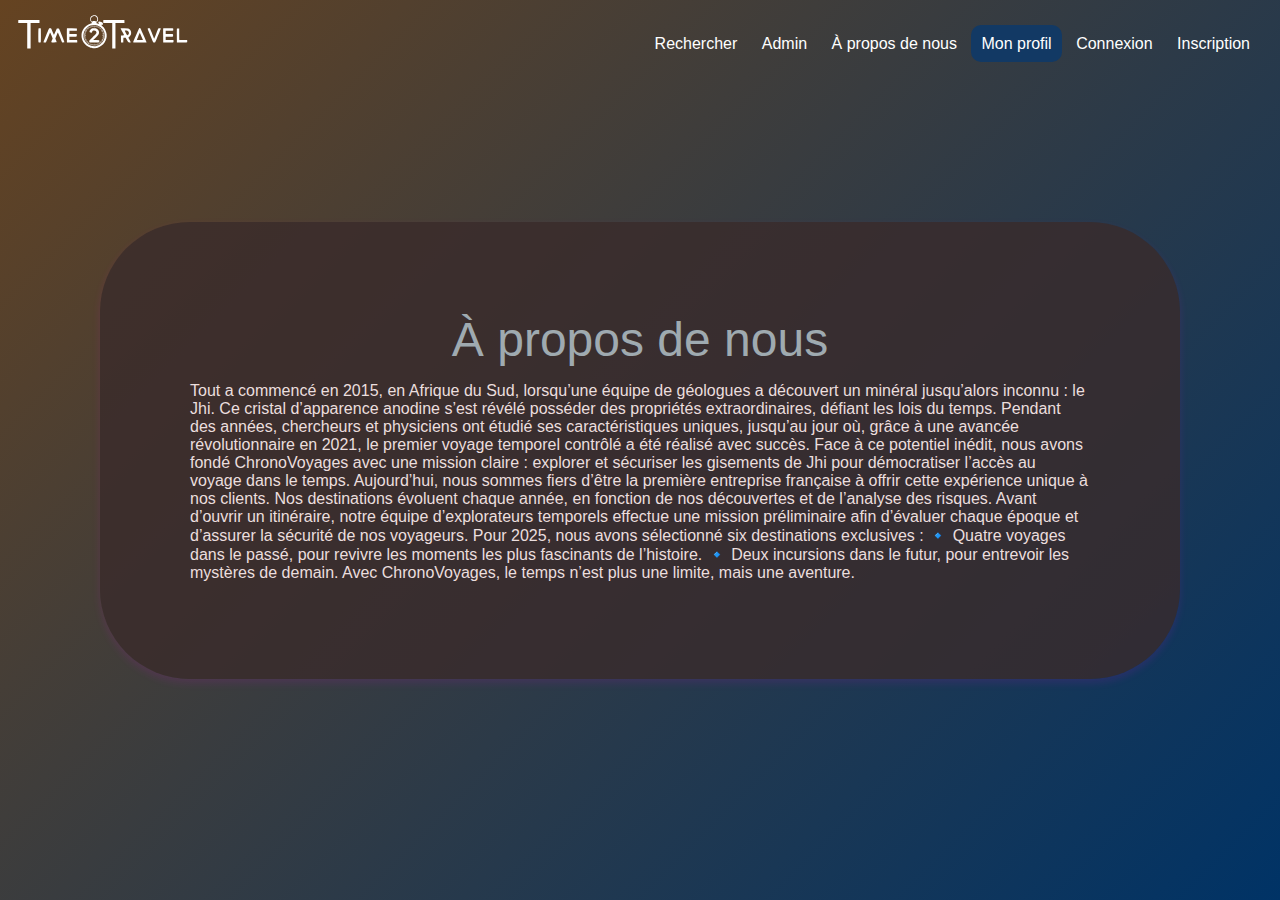
<file: html/page_a_propos.html>
<!doctype html>
<html lang="en">
  <head>
    <meta charset="UTF-8" />
    <meta name="viewport" content="width=device-width, initial-scale=1.0" />
    <link rel="stylesheet" type="text/css" href="../css/page_a_propos.css" />
    <title>À propos de nous</title>
  </head>
  <body>
    <header>
      <nav>
        <!-- <h1>Time to Travel</h1> -->
        <a href="./page_accueil.html">
          <img src="../img/accueil_logo.svg" alt="Time to Travel" />
        </a>

        <div>
          <a href="./page_de_recherche.html">Rechercher </a>
          <a href="./page_admin/index.html">Admin</a>
          <a href="./page_a_propos.html">À propos de nous</a>
          <a href="./page_profil.html">Mon profil</a>
          <a href="./page_connexion.html">Connexion</a>
          <a href="./page_inscription.html">Inscription</a>
        </div>
      </nav>
    </header>
    <form>
      <fieldset>
        <legend>À propos de nous</legend>

        <label for="apn">
          Tout a commencé en 2015, en Afrique du Sud, lorsqu’une équipe de
          géologues a découvert un minéral jusqu’alors inconnu : le Jhi. Ce
          cristal d’apparence anodine s’est révélé posséder des propriétés
          extraordinaires, défiant les lois du temps. Pendant des années,
          chercheurs et physiciens ont étudié ses caractéristiques uniques,
          jusqu’au jour où, grâce à une avancée révolutionnaire en 2021, le
          premier voyage temporel contrôlé a été réalisé avec succès. Face à ce
          potentiel inédit, nous avons fondé ChronoVoyages avec une mission
          claire : explorer et sécuriser les gisements de Jhi pour démocratiser
          l’accès au voyage dans le temps. Aujourd’hui, nous sommes fiers d’être
          la première entreprise française à offrir cette expérience unique à
          nos clients. Nos destinations évoluent chaque année, en fonction de
          nos découvertes et de l’analyse des risques. Avant d’ouvrir un
          itinéraire, notre équipe d’explorateurs temporels effectue une mission
          préliminaire afin d’évaluer chaque époque et d’assurer la sécurité de
          nos voyageurs. Pour 2025, nous avons sélectionné six destinations
          exclusives : 🔹 Quatre voyages dans le passé, pour revivre les moments
          les plus fascinants de l’histoire. 🔹 Deux incursions dans le futur,
          pour entrevoir les mystères de demain. Avec ChronoVoyages, le temps
          n’est plus une limite, mais une aventure.
        </label>
      </fieldset>
    </form>
  </body>
</html>
</file>
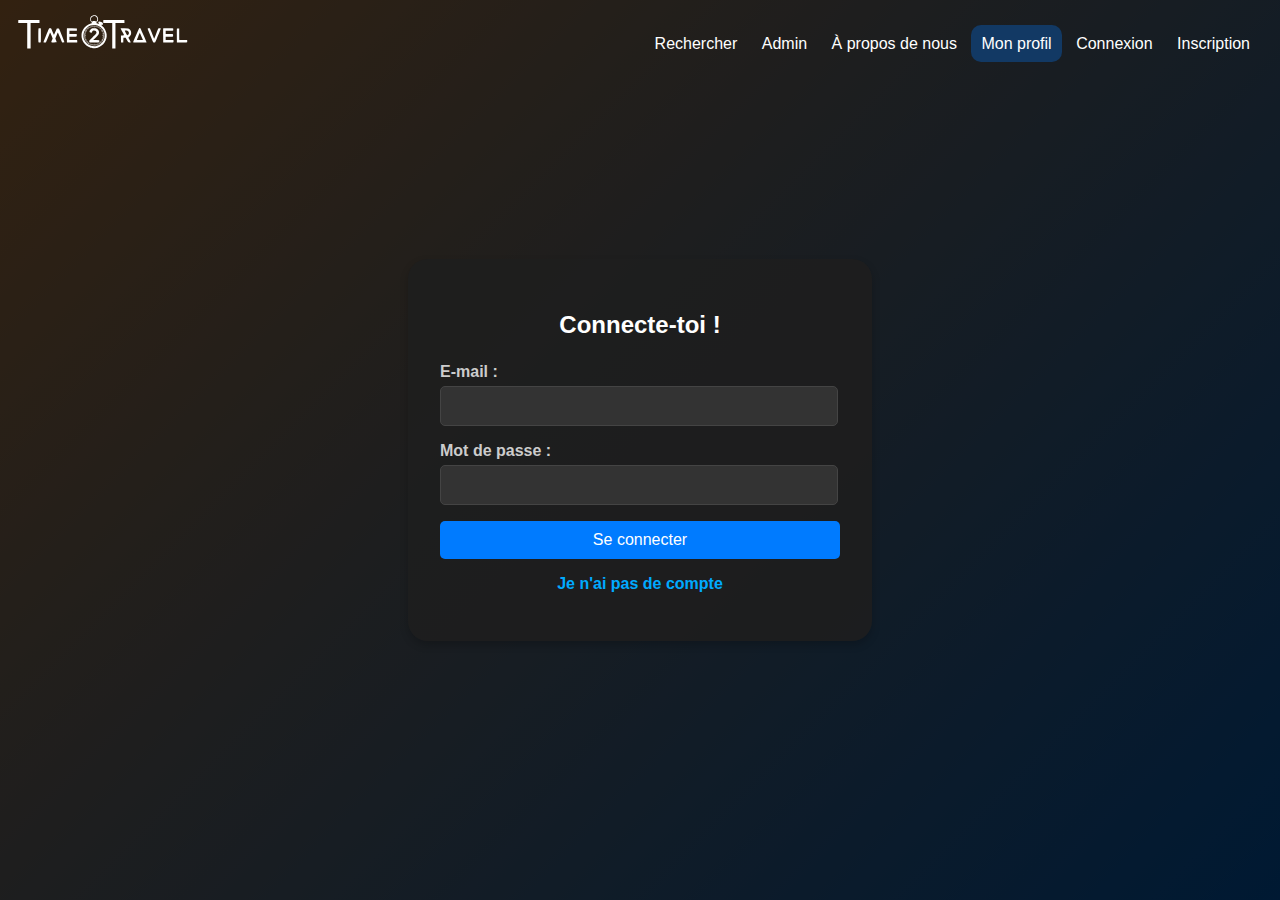
<file: html/page_connexion.html>
<!doctype html>
<html lang="fr">
  <head>
    <meta charset="UTF-8" />
    <meta name="viewport" content="width=device-width, initial-scale=1.0" />
    <title>Connexion</title>
    <link rel="stylesheet" href="../css/page_connexion.css" />
  </head>
  <body>
    <header>
      <nav>
        <!-- <h1>Time to Travel</h1> -->
        <a href="./page_accueil.html">
          <img src="../img/accueil_logo.svg" alt="Time to Travel" />
        </a>

        <div>
          <a href="./page_de_recherche.html">Rechercher </a>
          <a href="./page_admin/index.html">Admin</a>
          <a href="./page_a_propos.html">À propos de nous</a>
          <a href="./page_profil.html">Mon profil</a>
          <a href="./page_connexion.html">Connexion</a>
          <a href="./page_inscription.html">Inscription</a>
        </div>
      </nav>
    </header>

    <div class="login-container">
      <h2>Connecte-toi !</h2>

      <form action="traitement_connexion.php" method="POST">
        <div class="input-group">
          <label for="email">E-mail :</label>
          <input type="email" id="email" name="email" required />
        </div>

        <div class="input-group">
          <label for="mdp">Mot de passe :</label>
          <input type="password" id="mdp" name="mdp" required />
        </div>

        <button type="submit" class="btn-primary">Se connecter</button>
      </form>

      <p class="register-link">
        <a href="page_inscription.html">Je n'ai pas de compte</a>
      </p>
    </div>
  </body>
</html>
</file>
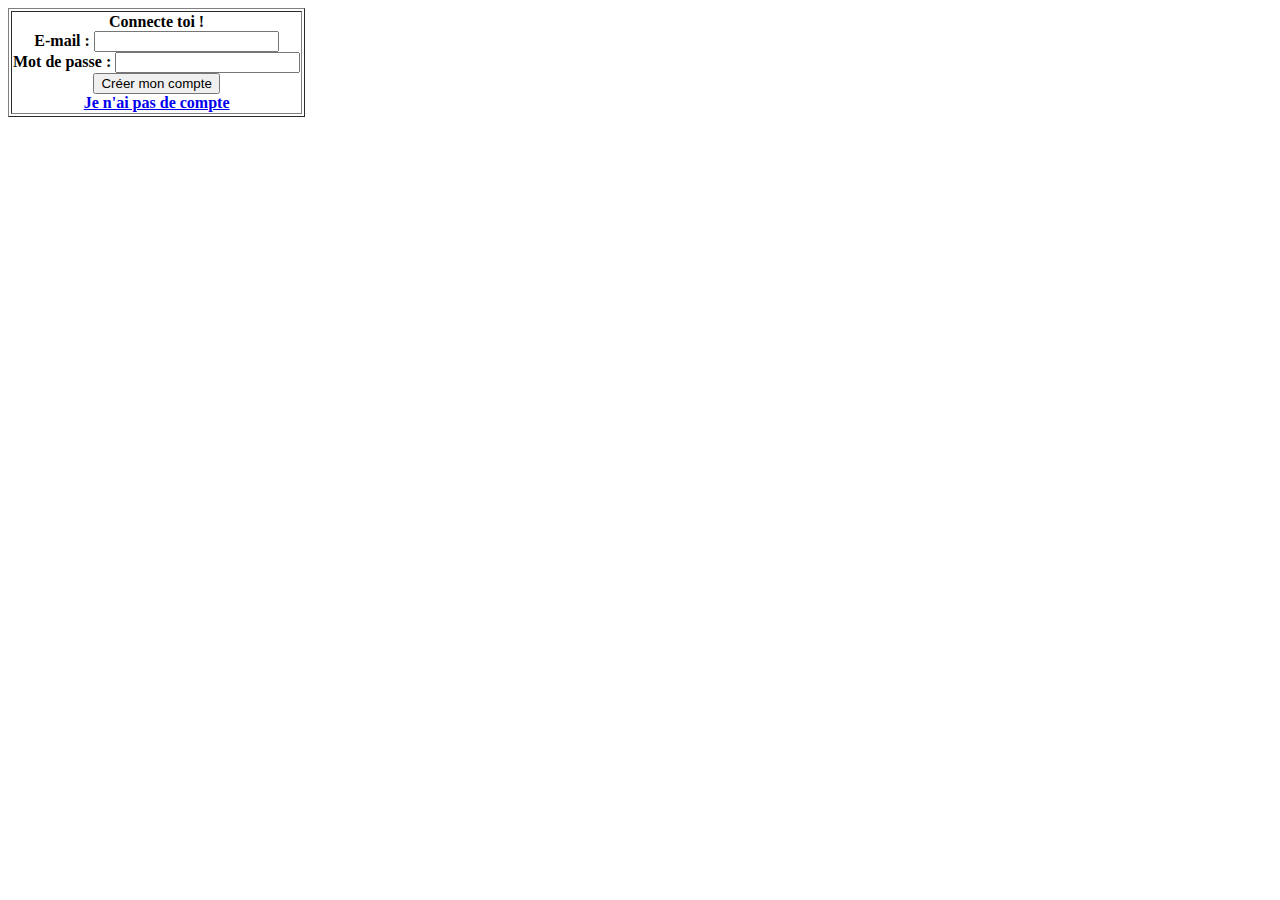
<file: html/page_connexion2.html>
<!doctype html>
<html lang="en">
  <head>
    <meta charset="UTF-8" />
    <meta name="viewport" content="width=device-width, initial-scale=1.0" />
    <title>Connexion</title>
  </head>
  <body>
    <table border="1" , cellpading="1">
      <tr>
        <th colspan="2">
          Connecte toi !
          <br />
          <label for="email">E-mail : </label>
          <input type="text" id="email" name="email" />
          <br />
          <label for="mdp">Mot de passe : </label>
          <input type="text" id="email" name="email" />

          <br />

          <input type="submit" value="Créer mon compte" class="btn-primary" />
          <br />
          <a href="page_inscription.html" class="btn-secondary"
            >Je n'ai pas de compte
          </a>
        </th>
      </tr>
    </table>
  </body>
</html>
</file>
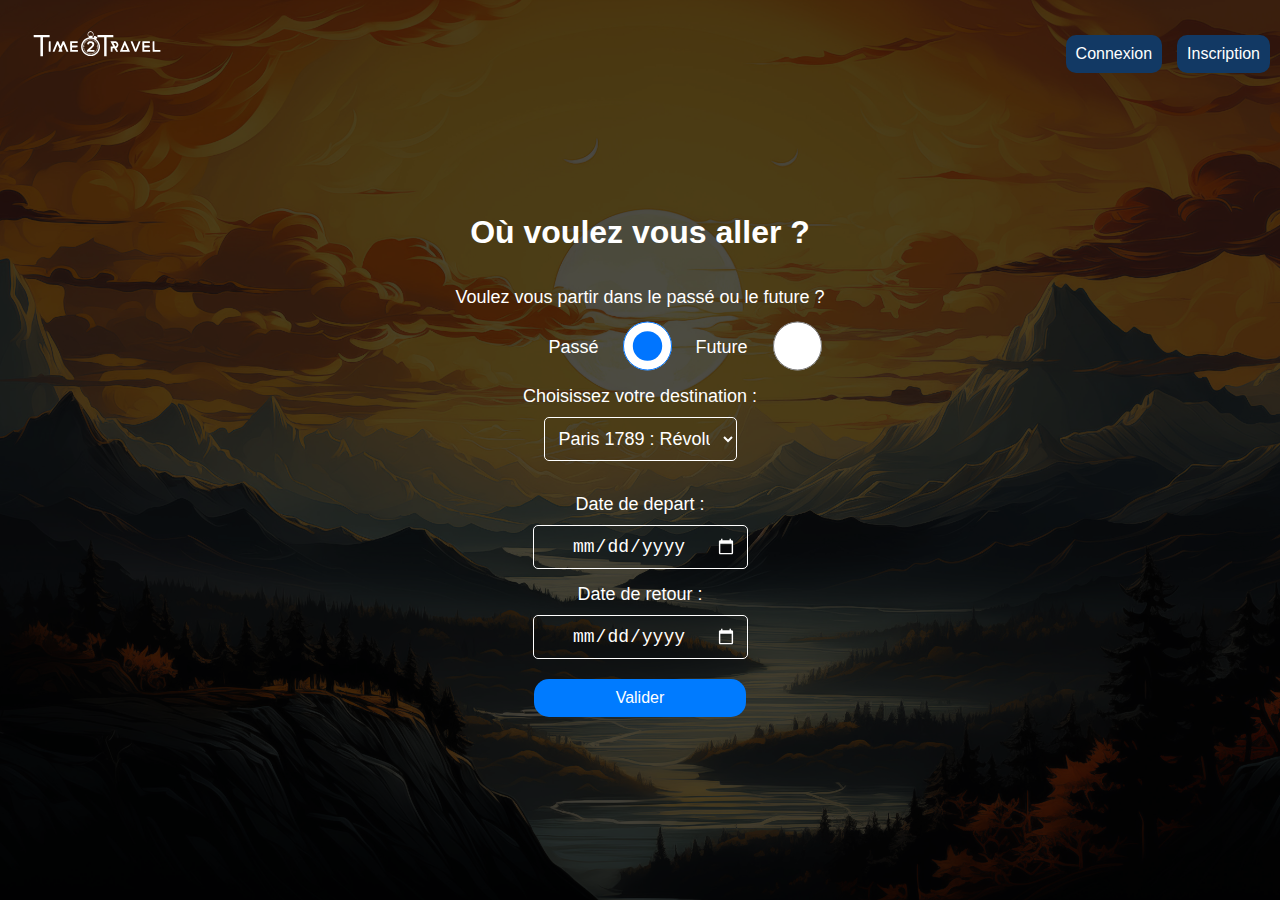
<file: html/page_de_recherche.html>
<!doctype html>
<html lang="fr">
  <head>
    <meta charset="UTF-8" />
    <meta name="viewport" content="width=device-width, initial-scale=1.0" />
    <link rel="stylesheet" href="../css/page_recherche.css" />
    <title>Recherche</title>
  </head>
  <body>
    <header>
      <nav>
        <!-- <h1>Time to Travel</h1> -->
        <a href="./page_accueil.html">
          <img src="../img/accueil_logo.svg" alt="Time to Travel" />
        </a>
        <div>
          <a href="./page_connexion.html">Connexion</a>
          <a href="./page_inscription.html">Inscription</a>
        </div>
      </nav>
      <h1>Où voulez vous aller ?</h1>
      <div class="input-group">
        <label>Voulez vous partir dans le passé ou le future ?</label>
        <div class="radio-group">
          <label for="temp">Passé</label>
          <input type="radio" id="temp" name="temp" value="passé" checked />

          <label for="temp">Future</label>
          <input type="radio" id="temp" name="temp" value="future" />
        </div>
      </div>
      <label>Choisissez votre destination : </label>
      <select name="destination">
        <option value="paris 1789">Paris 1789 : Révolution Française</option>
        <option value="amerique 1492">
          Amerique 1492 : Découverte de l'Amérique
        </option>
        <option value="rome 476">Rome 476 : La chute de l'Empire Romain</option>
      </select>
      <br />
      <label for="date_aller">Date de depart : </label>
      <input type="date" id="date_aller" name="date_aller" />
      <label for="date_retour">Date de retour : </label>
      <input type="date" id="date_retour" name="date_retour" />

      <button type="submit" class="btn-primary">Valider</button>
    </header>
  </body>
</html>
</file>
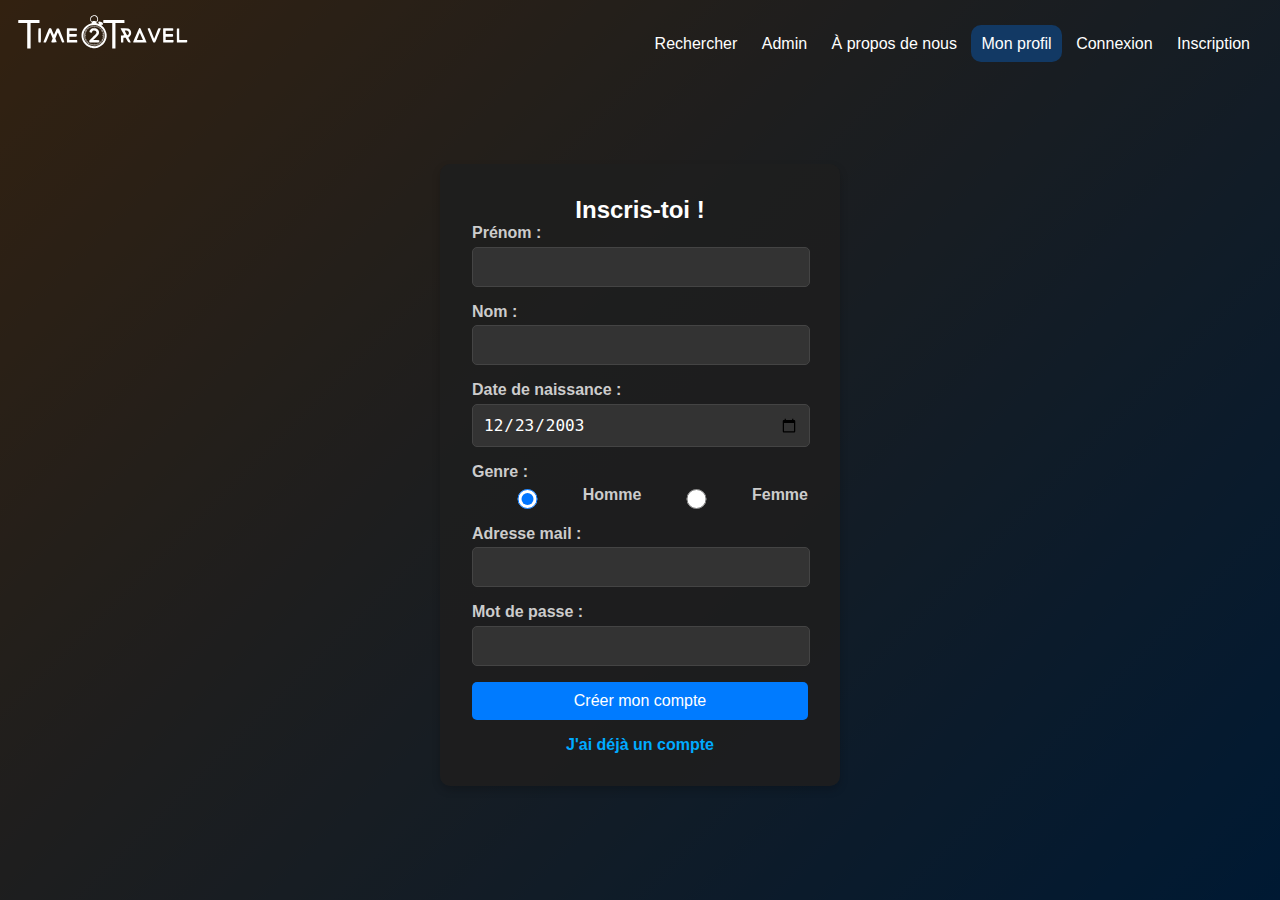
<file: html/page_inscription.html>
<!doctype html>
<html lang="fr">
  <head>
    <meta charset="UTF-8" />
    <meta name="viewport" content="width=device-width, initial-scale=1.0" />
    <title>Formulaire d'inscription</title>
    <link rel="stylesheet" href="../css/page_inscription.css" />
  </head>

  <body>
    <header>
      <nav>
        <!-- <h1>Time to Travel</h1> -->
        <a href="./page_accueil.html">
          <img src="../img/accueil_logo.svg" alt="Time to Travel" />
        </a>

        <div>
          <a href="./page_de_recherche.html">Rechercher </a>
          <a href="./page_admin/index.html">Admin</a>
          <a href="./page_a_propos.html">À propos de nous</a>
          <a href="./page_profil.html">Mon profil</a>
          <a href="./page_connexion.html">Connexion</a>
          <a href="./page_inscription.html">Inscription</a>
        </div>
      </nav>
    </header>

    <form action="" method="post">
      <legend>Inscris-toi !</legend>

      <div class="input-group">
        <label for="fp">Prénom :</label>
        <input type="text" id="fp" name="fp" required />
      </div>

      <div class="input-group">
        <label for="fm">Nom :</label>
        <input type="text" id="fm" name="fm" required />
      </div>

      <div class="input-group">
        <label for="date">Date de naissance :</label>
        <input
          type="date"
          id="date"
          name="date"
          value="2003-12-23"
          max="2007-01-01"
          required
        />
      </div>

      <div class="input-group">
        <label>Genre :</label>
        <div class="radio-group">
          <input type="radio" id="homme" name="g" value="Homme" checked />
          <label for="homme">Homme</label>
          <input type="radio" id="femme" name="g" value="Femme" />
          <label for="femme">Femme</label>
        </div>
      </div>

      <div class="input-group">
        <label for="em">Adresse mail :</label>
        <input type="email" id="em" name="em" required />
      </div>

      <div class="input-group">
        <label for="mdp">Mot de passe :</label>
        <input type="password" id="mdp" name="mdp" required />
      </div>

      <button type="submit" class="btn-primary">Créer mon compte</button>
      <a href="page_connexion.html" class="btn-secondary">
        J'ai déjà un compte
      </a>
    </form>
  </body>
</html>
</file>
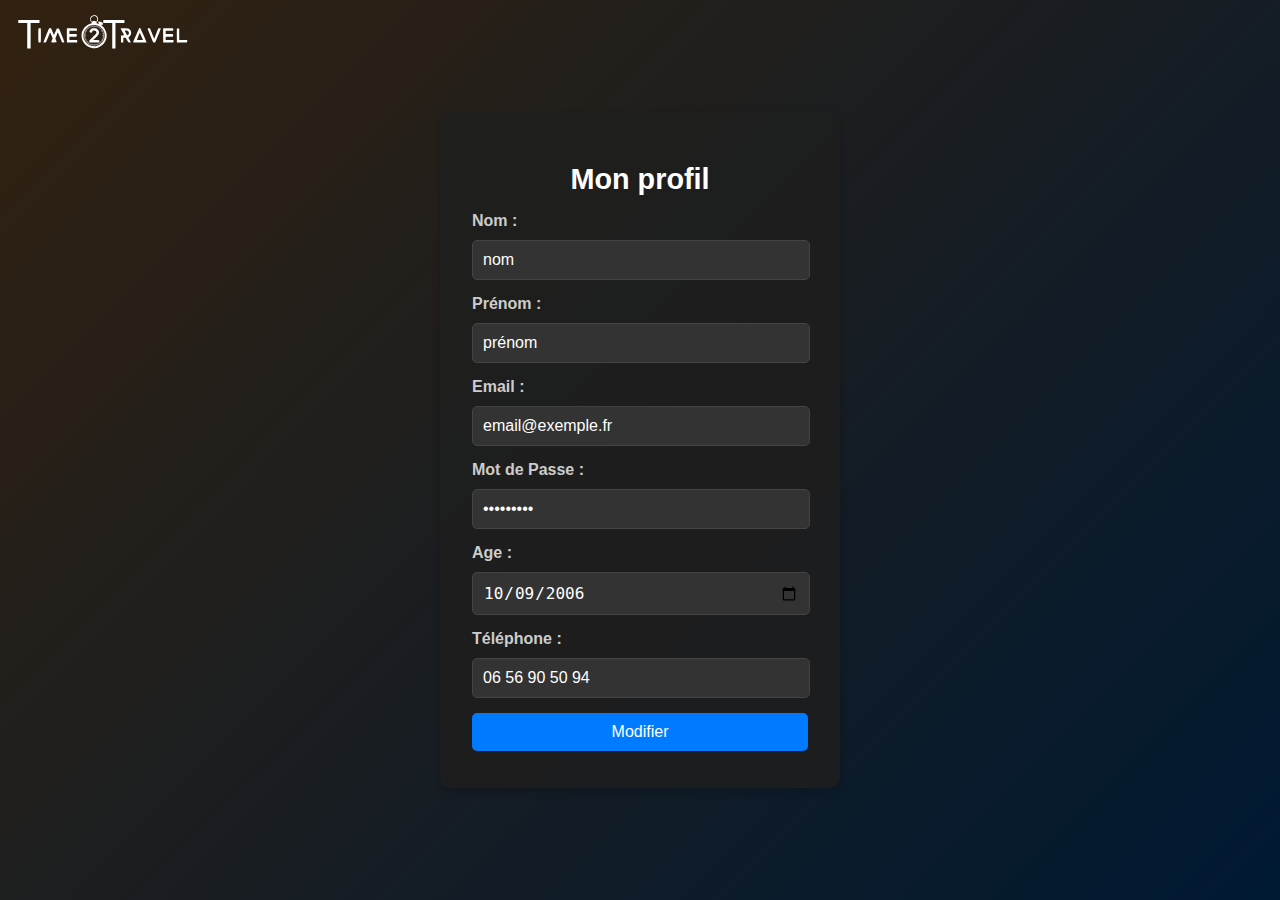
<file: html/page_profil.html>
<!doctype html>
<html lang="en">
  <head>
    <meta charset="UTF-8" />
    <meta name="viewport" content="width=device-width, initial-scale=1.0" />
    <link rel="stylesheet" href="../css/page_profil.css" />
    <title>Mon profil</title>
  </head>
  <body>
    <header>
      <nav>
        <!-- <h1>Time to Travel</h1> -->
        <a href="./page_accueil.html">
          <img src="../img/accueil_logo.svg" alt="Time to Travel" />
        </a>

        <div></div>
      </nav>
    </header>
    <div class="profil-container">
      <h1>Mon profil</h1>

      <form id="profil">
        <label for="nom">Nom : </label>
        <input type="text" id="nom" name="nom" value="nom" />

        <label for="prenom">Prénom : </label>
        <input type="text" id="prenom" name="prenom" value="prénom" />

        <label for="email">Email : </label>
        <input type="email" id="email" name="email" value="email@exemple.fr" />

        <label for="mdp">Mot de Passe : </label>
        <input type="password" id="mdp" name="mdp" value="blablabla" />

        <label for="age">Age : </label>
        <input type="date" id="age" name="age" value="2006-10-09" />

        <label for="tel">Téléphone : </label>
        <input type="tel" id="tel" name="tel" value="06 56 90 50 94" />

        <!-- <button type="submit" class="btn-primary">Enregistrer</button>
        <button type="reset" class="btn-secondary">Annuler</button> -->
      </form>
    </div>

    <script src="../js/profil.js"></script>
  </body>
</html>
</file>
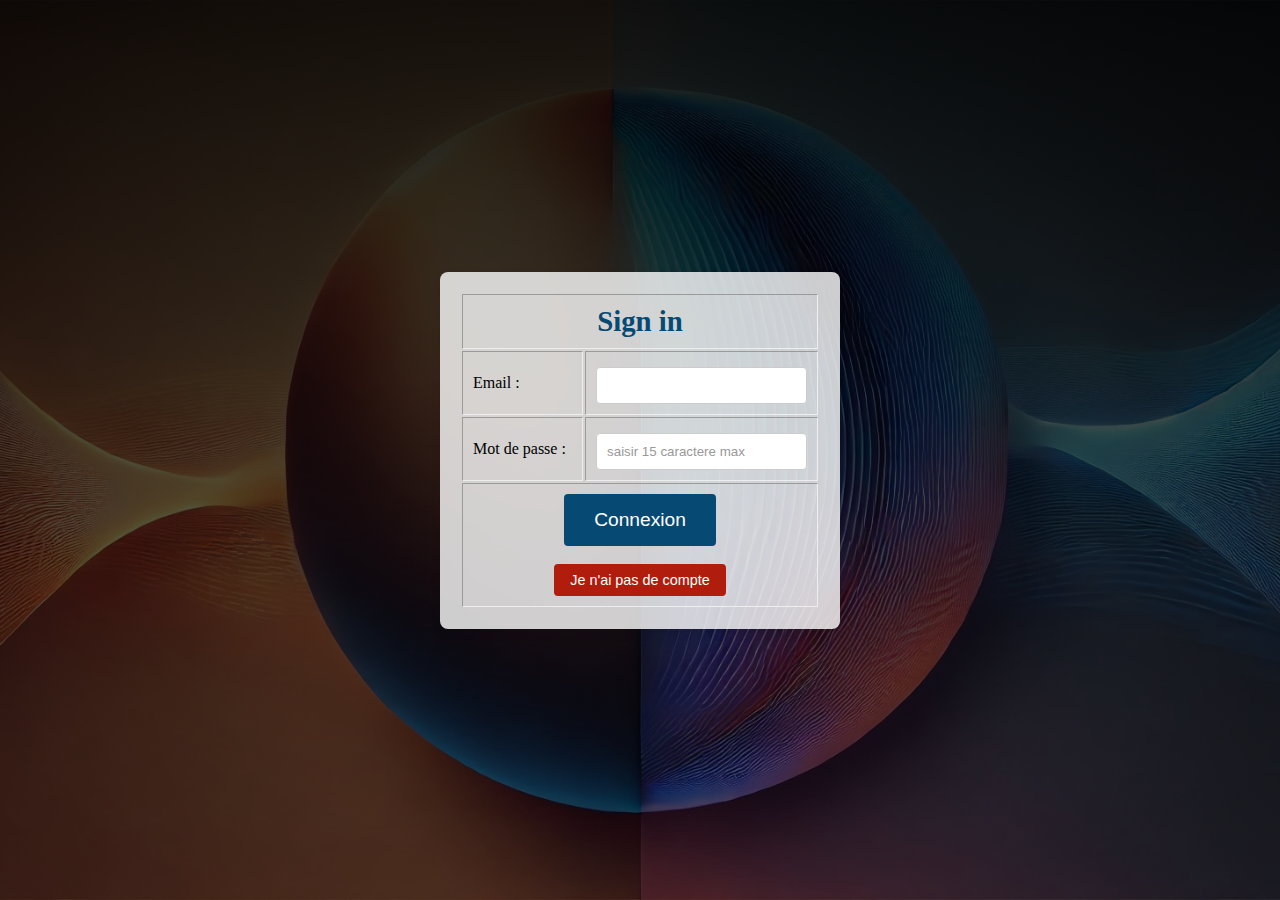
<file: page_connexion/page_connexion.html>
<!DOCTYPE html>
<html lang"=fr">
    <head>
        <meta charset="UTF-8">
        <meta name="viewport" content="width=device-witdh, initial-scal=1,0">
        <link rel = "stylesheet" type = "text/css" href = "page_connexion.css">
        <title>Connexion</title>
    </head>
    <body>
        <table border = "5", cellpading="5">
            <tr><th colspan="2">
                Sign in
            </th></tr>
            <tr><td>
                Email : <label for = "email">
                </label>
            </td><td>
                <input type="text" id="email" name="email"/>
            </td>
            </tr>
            
            <tr><td>
                Mot de passe : <label for = "mdp">
                </label>
            </td><td>
            <input type="password" id="mdp" name="password" size ="20" maxlength="15" placeholder="saisir 15 caractere max"/><br/>
            </td>
            </tr>
    
            <td colspan="2" style="text-align:center;">
                <input type="submit" value="Connexion" class="btn-primary">
                <br></br>
                <button type="button" class="btn-secondary">Je n'ai pas de compte</button>
            </td>
            
        </table>
    </body>
</file>
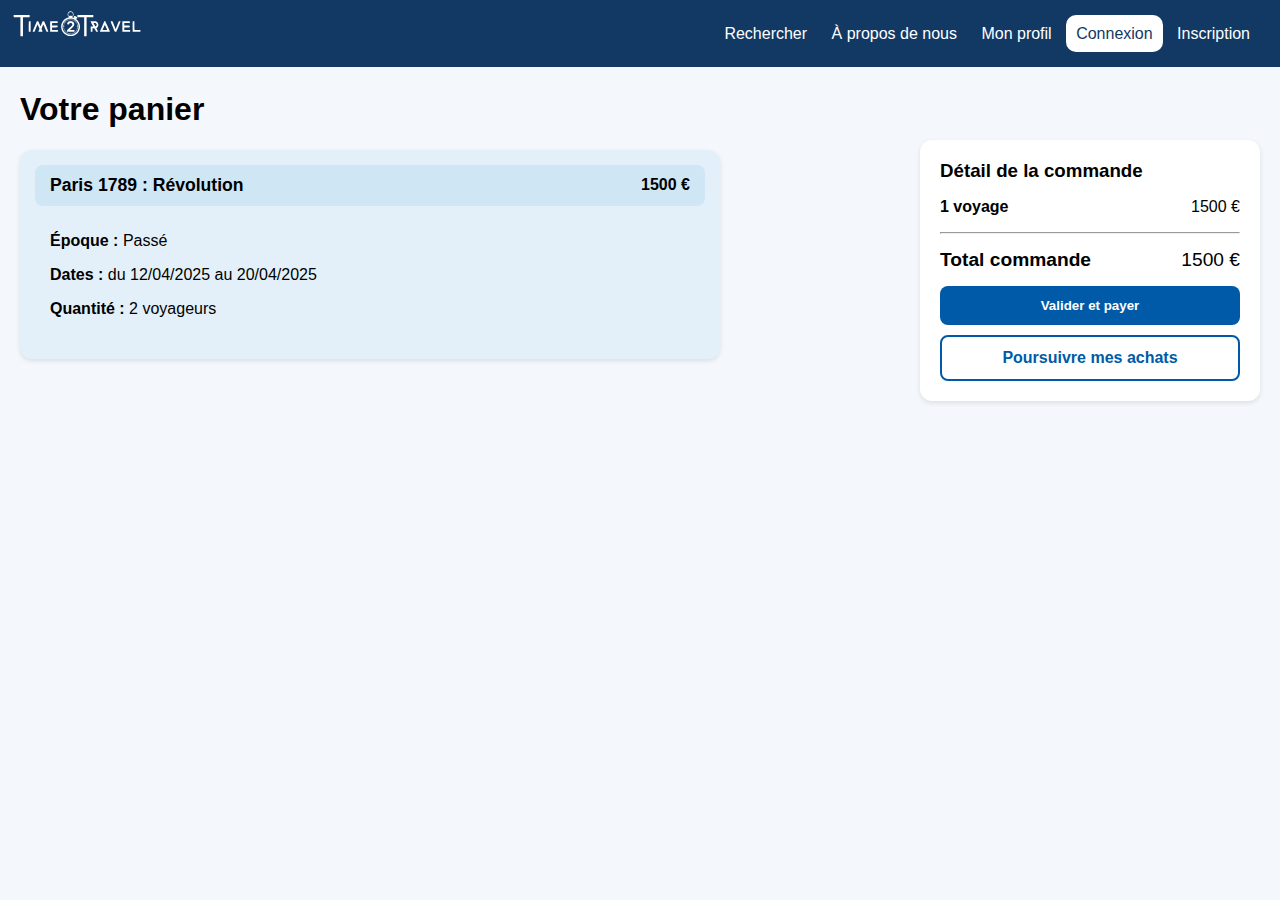
<file: php/page_panier.html>
<!DOCTYPE html>
<html lang="fr">
<head>
  <meta charset="UTF-8">
  <title>Panier - Time2Travel</title>
  <link rel="stylesheet" href="../css/page_panier.css" />
</head>
<body>

  <header>
  <nav>
    <!-- <h1>Time to Travel</h1> -->
    <a href="./page_accueil.php">
      <img src="../img/accueil_logo.svg" alt="Time to Travel" />
    </a>

    <div>
      <a href="./page_de_recherche.php">Rechercher </a>
      
      <a href="./page_a_propos.php">À propos de nous</a>
      <a href="./page_profil.php">Mon profil</a>
      <a href="./page_connexion.php">Connexion</a>
      <a href="./page_inscription.php">Inscription</a>
      
    </div>
  </nav>
  </header>

<div class="panier-container">
  <div class="container">
    <h1>Votre panier</h1>

    <div class="carte-voyage">

      <div class="entete">
        <h2>Paris 1789 : Révolution</h2>
        <span class="prix">1500 €</span>
      </div>

      <div class="details">
        <p><strong>Époque :</strong> Passé</p>
        <p><strong>Dates :</strong> du 12/04/2025 au 20/04/2025</p>
        <p><strong>Quantité :</strong> 2 voyageurs</p>
       <!-- <p class="warning">⚠ Prix valable jusqu'à 17:19</p>-->
      </div>

    </div>

    <!--<div class="actions">
      <a class="btn continuer" href="page_destination.html">← Continuer mes voyages</a>
    </div>
  -->

  </div>

  <div class="bulle-total">
    <h3>Détail de la commande</h3>
    <p><strong>1 voyage</strong> <span>1500 €</span></p>
    <hr>
    <div class="total-commande">
      <strong>Total commande</strong>
      <span class="prix-total">1500 €</span>
    </div>
    <button class="btn-payer">Valider et payer</button>
    <a class="btn-ajouter" href="./page_accueil.php">Poursuivre mes achats</a>
  </div>

</div>

</body>
</html>
</file>
<file: css/page_a_propos.css>
body {
  font-family: Optima, sans-serif;
  background-color: #f1f4f6;
  /* background-image: linear-gradient(rgba(0, 0, 0, 0.9), rgba(0, 0, 0, 0.5)), url('../img/fond.jpeg');  L'image de fond */
  background: linear-gradient(135deg, #654321, #003366);
  background-attachment: fixed; /* Fixe l’image de fond pour éviter les décalages */
  background-size: cover; /* L'image couvre toute la page */
  background-position: center; /* Centrage de l'image */
  background-repeat: no-repeat; /* Pas de répétition de l’image */

  padding: 0;
  margin: 0;
  display: flex;
  justify-content: center;
  align-items: center;
  height: 100vh;
}

/* ====== Barre et Logo ====== */
header input {
  width: 50%;
  height: 50px;
  padding-left: 25px;
  border-radius: 25px;
  font-size: 20px;
  background: transparent;
  color: white;
  border: 1px solid white;

  &::placeholder {
    color: white;
  }

  &:focus {
    outline: 2px solid white;
  }
}

header nav {
  position: absolute;
  display: flex;
  justify-content: space-between;
  align-items: center;
  padding-right: 20px;
  top: 0;
  left: 0;
  right: 0;
}

header nav a {
  text-decoration: none;
  color: white;
}

header nav div a {
  padding: 10px;
  border-radius: 10px;

  &:nth-child(4) {
    position: relative;
    background: #123964;

    &::before {
      content: "";
      position: absolute;
      inset: 0;
      background: #0002;
      opacity: 0;
      transition: opacity 0.3s;
    }

    &:hover::before {
      opacity: 1;
    }
  }
}

header img {
  width: 200px;
}

main {
  flex: 1;
  display: flex;
  flex-direction: column;
  gap: 5rem;
}

section#choice {
  height: 50vh;
  display: grid;
  grid-template-columns: 1fr 1fr;
}

form {
  background-color: rgba(57, 43, 43, 0.8);
  padding: 90px 90px;
  border-radius: 90px;
  box-shadow: 0 4px 8px rgba(251, 11, 255, 0.1);
  max-width: 900px;
  width: 100%;
}

fieldset {
  border: none;
  padding: 0;
  margin: 0;
}

legend {
  font-size: 3em;
  font-weight: 150;
  margin-bottom: 15px;
  text-align: center;
  color: #9faab0;
}

label {
  display: block;
  margin-bottom: 7px;
  font-weight: 75;
  color: #ebdede;
}

input[type="text"],
input[type="email"],
input[type="tel"],
input[type="number"],
input[type="date"],
input[type="submit"],
input[type="password"],
input[type="radio"] {
  width: 100%;
  padding: 10px;
  margin-bottom: 15px;
  border: 1px solid #ccc;
  border-radius: 4px;
  box-sizing: border-box;
}

input[type="tel"] {
  margin-bottom: 35px; /* Ajuste la valeur si nécessaire */
}

input[type="radio"] {
  width: auto;
  display: inline-block;
  margin-right: 5px;
}

input[type="submit"] {
  background-color: #064a74;
  color: white;
  border: none;
  cursor: pointer;
  font-weight: 100;
  transition: background-color 0.3s ease;
}

input[type="submit"]:hover {
  background-color: #053b59;
}

::placeholder {
  color: #999;
}

.logo {
  display: block;
  margin: 70px auto 0px auto;
  max-width: 300px;
  height: auto;
}

.btn-primary {
  background-color: #064a74;
  color: white;
  padding: 10px 20px;
  border: none;
  border-radius: 4px;
  cursor: pointer;
}

.btn-primary:hover {
  background-color: #053b59;
}

.btn-secondary {
  background-color: #b11d0d; /* Rouge foncé */
  color: white;
  padding: 10px 20px;
  border: none;
  border-radius: 4px;
  cursor: pointer;
}

.btn-secondary:hover {
  background-color: #c0392b; /* Rouge encore plus foncé au survol */
}
</file>
<file: css/page_connexion.css>
/* ====== Fond avec dégradé marron (passé) → bleu (futur) ====== */
body {
  font-family: Arial, sans-serif;
  background: linear-gradient(135deg, #654321, #003366);
  color: #fff;
  display: flex;
  justify-content: center;
  align-items: center;
  height: 100vh;
  margin: 0;
  position: relative;
  overflow: hidden;
}

/* ====== Filtre noir semi-transparent sur toute la page ====== */
body::before {
  content: "";
  position: absolute;
  top: 0;
  left: 0;
  width: 100%;
  height: 100%;
  background: rgba(0, 0, 0, 0.5); /* Noir à 50% d'opacité */
  z-index: 0;
}
form {
  display: flex;
  flex-direction: column;
  align-items: center;
  width: 100%;
}

eader input {
  width: 50%;
  height: 50px;
  padding-left: 25px;
  border-radius: 25px;
  font-size: 20px;
  background: transparent;
  color: white;
  border: 1px solid white;

  &::placeholder {
    color: white;
  }

  &:focus {
    outline: 2px solid white;
  }
}

header nav {
  position: absolute;
  display: flex;
  justify-content: space-between;
  align-items: center;
  padding-right: 20px;
  top: 0;
  left: 0;
  right: 0;
}

header nav a {
  text-decoration: none;
  color: white;
}

header nav div a {
  padding: 10px;
  border-radius: 10px;

  &:nth-child(4) {
    position: relative;
    background: #123964;

    &::before {
      content: "";
      position: absolute;
      inset: 0;
      background: #0002;
      opacity: 0;
      transition: opacity 0.3s;
    }

    &:hover::before {
      opacity: 1;
    }
  }
}

header img {
  width: 200px;
}

main {
  flex: 1;
  display: flex;
  flex-direction: column;
  gap: 5rem;
}

section#choice {
  height: 50vh;
  display: grid;
  grid-template-columns: 1fr 1fr;
}

/* ====== Conteneur du formulaire ====== */
.login-container {
  position: relative;
  z-index: 2;
  background: rgba(30, 30, 30, 0.9); /* Fond sombre légèrement transparent */
  padding: 2rem;
  border-radius: 20px;
  box-shadow: 0 4px 8px rgba(0, 0, 0, 0.2);
  text-align: center;
  width: 100%;
  max-width: 400px;
}

/* ====== Titre du formulaire ====== */
h2 {
  margin-bottom: 1.5rem;
  color: #ffffff;
}

/* ====== Champs du formulaire bien alignés ====== */
.input-group {
  display: flex;
  flex-direction: column;
  align-items: flex-start;
  margin-bottom: 1rem;
  width: 100%;
}

.input-group label {
  font-weight: bold;
  margin-bottom: 0.3rem;
  color: #cccccc;
  align-self: flex-start; /* Assure que les labels restent bien à gauche */
}

.input-group input {
  width: 94%;
  padding: 10px;
  border: 1px solid #444;
  border-radius: 5px;
  font-size: 1rem;
  background-color: #333;
  color: white;
  outline: none;
  text-align: left; /* Assure que le texte saisi est bien aligné à gauche */
}

/* Effet au focus */
.input-group input:focus {
  border-color: #007bff;
  box-shadow: 0 0 5px rgba(0, 123, 255, 0.5);
}

/* ====== Bouton de connexion ====== */
.btn-primary {
  background-color: #007bff;
  color: white;
  border: none;
  padding: 10px 15px;
  width: 100%;
  border-radius: 5px;
  font-size: 1rem;
  cursor: pointer;
  transition: 0.3s;
}

.btn-primary:hover {
  background-color: #0056b3;
}

/* ====== Lien d'inscription centré ====== */
.register-link {
  text-align: center;
  margin-top: 1rem;
}

.register-link a {
  color: #00aaff;
  text-decoration: none;
  font-weight: bold;
}

.register-link a:hover {
  text-decoration: underline;
}
</file>
<file: css/page_recherche.css>
body {
  display: flex;
  justify-content: center; /* Centre le contenu horizontalement */
  align-items: center; /* Centre le contenu verticalement */
  background-image: url(../img/fond2.jpg);
  background-size: cover;
  background-position: center;
  background-repeat: no-repeat;
  flex-direction: column;
  font-family: sans-serif;
  height: 100vh;
  width: 100vw;
  margin: 0;
  padding: 0;
  overflow: hidden; /* Empêche le scroll si nécessaire */
}

header::before {
  content: "";
  position: absolute;
  top: 0;
  left: 0;
  width: 100%;
  height: 100%;
  background: rgb(0, 0, 0, 0.7); /* Assombrit légèrement */
  z-index: -1;
}

header {
  display: flex;
  flex-direction: column;
  justify-content: center;
  align-items: center;
  height: 50vh;
  background-size: cover;
  background-position: center;
  color: white;
  text-align: center;
  padding: 20px;
}

/* ====== Barre et Logo ====== */
header input {
  width: 50%;
  height: 50px;
  padding-left: 25px;
  border-radius: 25px;
  font-size: 20px;
  background: transparent;
  color: white;
  border: 1px solid white;

  &::placeholder {
    color: white;
  }

  &:focus {
    outline: 2px solid white;
  }
}

header nav {
  position: absolute;
  display: flex;
  justify-content: space-between;
  align-items: center;
  padding-right: 20px;
  top: 0;
  left: 0;
  right: 0;
}

header nav a {
  text-decoration: none;
  color: white;
}

header nav div a {
  padding: 10px;
  border-radius: 10px;

  &:nth-child(4) {
    position: relative;
    background: #123964;

    &::before {
      content: "";
      position: absolute;
      inset: 0;
      background: #0002;
      opacity: 0;
      transition: opacity 0.3s;
    }

    &:hover::before {
      opacity: 1;
    }
  }
}

header img {
  width: 200px;
}

main {
  flex: 1;
  display: flex;
  flex-direction: column;
  gap: 5rem;
}

section#choice {
  height: 50vh;
  display: grid;
  grid-template-columns: 1fr 1fr;
}

.radio-group {
  display: flex;
  margin-left: 93px;
  gap: 20px; /* Ajoute un espace entre les boutons radio */
  align-items: center;
}

.selection-container {
  margin-top: 20px; /* Ajoute un espace entre le texte et le champ de sélection */
}

header nav {
  position: absolute;
  display: flex;
  justify-content: space-between;
  align-items: center;
  width: 100%;
  padding: 20px;
  top: 0;
  left: 0;
  right: 0;
}

header nav a {
  text-decoration: none;
  color: white;
}

header nav div {
  display: flex;
  gap: 15px;
  margin-right: 30px;
}

header nav div a {
  padding: 10px;
  border-radius: 10px;
  background: #123964;
  transition: background 0.3s;
}

header nav div a:hover {
  background: #0d2a4d;
}

header img {
  width: 150px;
}

header p {
  font-size: 24px;
  margin: 20px 0;
}

select {
  width: 50%;
  padding: 10px;
  font-size: 18px;
  border-radius: 5px;
  border: 1px solid white;
  background: transparent;
  color: white;
  text-align: center;
}

select option {
  color: black;
}

label {
  font-size: 18px;
  margin-top: 15px;
  margin-bottom: 10px;
  display: block;
  color: white;
}

input[type="date"] {
  width: 50%;
  padding: 10px;
  font-size: 18px;
  border-radius: 5px;
  border: 1px solid white;
  background: transparent;
  color: white;
  text-align: center;
}

input[type="date"]::-webkit-calendar-picker-indicator {
  filter: invert(1);
}

.btn-primary {
  position: relative;
  top: 20px;
  background-color: #007bff;
  color: white;
  border: none;
  margin-bottom: 10px;
  padding: 10px 15px;
  width: 55%;
  border-radius: 15px;
  font-size: 1rem;
  cursor: pointer;
  transition: 0.3s;
}

.btn-primary:hover {
  background-color: #0056b3;
}
</file>
<file: css/page_inscription.css>
/* ====== Fond avec dégradé passé → futur ====== */
body {
  font-family: Arial, sans-serif;
  background: linear-gradient(135deg, #654321, #003366);
  color: #fff;
  display: flex;
  justify-content: center;
  align-items: center;
  height: 100vh;
  margin: 0;
  position: relative;
  overflow: hidden;
}

body::before {
  content: "";
  position: absolute;
  top: 0;
  left: 0;
  width: 100%;
  height: 100%;
  background: rgba(0, 0, 0, 0.5); /* Noir à 50% d'opacité */
  z-index: -1;
}

/* ====== Formulaire stylé ====== */
form {
  background: rgba(30, 30, 30, 0.9);
  padding: 2rem;
  margin-top: 50px;
  border-radius: 10px;
  box-shadow: 0 4px 8px rgba(0, 0, 0, 0.2);
  text-align: center;
  width: 90%;
  max-width: 400px;
  box-sizing: border-box;
}

legend {
  font-size: 1.5em;
  font-weight: 700;
  text-align: center;
  color: rgb(255, 255, 255);
}

/* ====== Barre et Logo ====== */
header input {
  width: 50%;
  height: 50px;
  padding-left: 25px;
  border-radius: 25px;
  font-size: 20px;
  background: transparent;
  color: white;
  border: 1px solid white;

  &::placeholder {
    color: white;
  }

  &:focus {
    outline: 2px solid white;
  }
}

header nav {
  position: absolute;
  display: flex;
  justify-content: space-between;
  align-items: center;
  padding-right: 20px;
  top: 0;
  left: 0;
  right: 0;
}

header nav a {
  text-decoration: none;
  color: white;
}

header nav div a {
  padding: 10px;
  border-radius: 10px;

  &:nth-child(4) {
    position: relative;
    background: #123964;

    &::before {
      content: "";
      position: absolute;
      inset: 0;
      background: #0002;
      opacity: 0;
      transition: opacity 0.3s;
    }

    &:hover::before {
      opacity: 1;
    }
  }
}

header img {
  width: 200px;
}

main {
  flex: 1;
  display: flex;
  flex-direction: column;
  gap: 5rem;
}

section#choice {
  height: 50vh;
  display: grid;
  grid-template-columns: 1fr 1fr;
}

/* ====== Champs bien alignés ====== */
.input-group {
  display: flex;
  flex-direction: column;
  align-items: flex-start;
  margin-bottom: 1rem;
  width: 100%;
}

.input-group label {
  font-weight: bold;
  margin-bottom: 0.3rem;
  color: #ccc;
}

.input-group input {
  width: calc(100% - 20px);
  padding: 10px;
  border: 1px solid #444;
  border-radius: 5px;
  font-size: 1rem;
  background-color: #333;
  color: white;
  outline: none;
}

/* Effet au focus */
.input-group input:focus {
  border-color: #007bff;
  box-shadow: 0 0 5px rgba(0, 123, 255, 0.5);
}

/* ====== Groupe radio amélioré ====== */
.radio-group {
  display: flex;
  justify-content: space-evenly;
  width: 100%;
}

.radio-group input {
  margin-right: 5px;
}

/* ====== Bouton stylé ====== */
.btn-primary {
  background-color: #007bff;
  color: white;
  border: none;
  padding: 10px 15px;
  width: 100%;
  border-radius: 5px;
  font-size: 1rem;
  cursor: pointer;
  transition: 0.3s;
}

.btn-primary:hover {
  background-color: #0056b3;
}

/* ====== Lien stylé ====== */
.btn-secondary {
  display: block;
  text-align: center;
  margin-top: 1rem;
  color: #00aaff;
  text-decoration: none;
  font-weight: bold;
}

.btn-secondary:hover {
  text-decoration: underline;
}
</file>
<file: css/page_profil.css>
/* ====== Fond avec dégradé passé → futur ====== */
body {
  font-family: Arial, sans-serif;
  background: linear-gradient(135deg, #654321, #003366);
  color: #fff;
  display: flex;
  justify-content: center;
  align-items: center;
  height: 100vh;
  margin: 0;
  position: relative;
  overflow: hidden;
}

body::before {
  content: "";
  position: absolute;
  top: 0;
  left: 0;
  width: 100%;
  height: 100%;
  background: rgba(0, 0, 0, 0.5); /* Noir à 50% d'opacité */
  z-index: -1;
}

/* ====== Barre et Logo ====== */
header input {
  width: 50%;
  height: 50px;
  padding-left: 25px;
  border-radius: 25px;
  font-size: 20px;
  background: transparent;
  color: white;
  border: 1px solid white;

  &::placeholder {
    color: white;
  }

  &:focus {
    outline: 2px solid white;
  }
}

header nav {
  position: absolute;
  display: flex;
  justify-content: space-between;
  align-items: center;
  padding-right: 20px;
  top: 0;
  left: 0;
  right: 0;
}

header nav a {
  text-decoration: none;
  color: white;
}

header nav div a {
  padding: 10px;
  border-radius: 10px;

  &:nth-child(4) {
    position: relative;
    background: #123964;

    &::before {
      content: "";
      position: absolute;
      inset: 0;
      background: #0002;
      opacity: 0;
      transition: opacity 0.3s;
    }

    &:hover::before {
      opacity: 1;
    }
  }
}

header img {
  width: 200px;
}

main {
  flex: 1;
  display: flex;
  flex-direction: column;
  gap: 5rem;
}

section#choice {
  height: 50vh;
  display: grid;
  grid-template-columns: 1fr 1fr;
}

/* ====== Conteneur du profil ====== */
.profil-container {
  background: rgba(30, 30, 30, 0.9);
  padding: 2rem;
  border-radius: 10px;
  box-shadow: 0 4px 8px rgba(0, 0, 0, 0.2);
  text-align: center;
  width: 90%;
  max-width: 400px;
  box-sizing: border-box;
}

h1 {
  font-size: 1.8em;
  margin-bottom: 1rem;
  color: #ffffff;
}

/* ====== Champs bien alignés ====== */
label {
  font-weight: bold;
  display: block;
  margin-top: 15px;
  margin-bottom: 10px;
  color: #ccc;
  text-align: left;
}

input {
  width: calc(100% - 20px);
  padding: 10px;
  border: 1px solid #444;
  border-radius: 5px;
  font-size: 1rem;
  background-color: #333;
  color: white;
  outline: none;
}

/* Effet au focus */
input:focus {
  border-color: #007bff;
  box-shadow: 0 0 5px rgba(0, 123, 255, 0.5);
}

/* ====== Boutons stylés ====== */
.btn-primary {
  background-color: #007bff;
  color: white;
  margin-top: 15px;
  margin-bottom: 5px;
  border: none;
  padding: 10px 15px;
  width: 100%;
  border-radius: 5px;
  font-size: 1rem;
  cursor: pointer;
  transition: 0.3s;
  margin-top: 15px;
}

.btn-primary:hover {
  background-color: #0056b3;
}

.btn-secondary {
  background-color: #dc3545;
  color: white;
  border: none;
  padding: 10px 15px;
  width: 100%;
  border-radius: 5px;
  font-size: 1rem;
  cursor: pointer;
  transition: 0.3s;
  margin-top: 10px;
}

.btn-secondary:hover {
  background-color: #a71d2a;
}
</file>
<file: page_connexion/page_connexion.css>
body {
    font-family: 'Arial, sans-serif';
    background-color: #f0f8ff;
    background-image: linear-gradient(rgba(0, 0, 0, 0.9), rgba(0, 0, 0, 0.5)), url('fond.jpeg'); /* L'image de fond */
    background-attachment: fixed; /* Fixe l’image de fond pour éviter les décalages */
    background-size: cover; /* L'image couvre toute la page */
    background-position: center; /* Centrage de l'image */
    background-repeat: no-repeat; /* Pas de répétition de l’image */

    height: 100vh;
    display: flex;
    justify-content: center;
    align-items: center;
    margin: 0;
}

table {
    background-color: rgba(255, 255, 255, 0.8); /* Fond blanc moins opaque */
    padding: 20px;
    border-radius: 8px;
    box-shadow: 0 4px 8px rgba(0, 0, 0, 0.1);
    border: none;
    width: 100%;
    max-width: 400px;
}

th {
    font-size: 1.8em;
    color: #064a74;
    padding: 10px;
    text-align: center;
}

td {
    padding: 10px;
}

label {
    font-weight: bold;
    color: #333;
}

input[type="text"],
input[type="password"] {
    width: 100%;
    padding: 10px;
    margin-top: 5px;
    border: 1px solid #ccc;
    border-radius: 4px;
    box-sizing: border-box;
}

input::placeholder {
    color: #999;
}

button {
    background-color: #064a74;
    color: white;
    border: none;
    padding: 10px 20px;
    border-radius: 4px;
    cursor: pointer;
    font-size: 1em;
    transition: background-color 0.3s ease;
}

button:hover {
    background-color: #053b59;
}

.button-group {
    text-align: center;
}

img {
    margin-left: 10px;
    vertical-align: middle;
}

.btn-primary {
    background-color: #064a74;
    color: white;
    padding: 15px 30px; /* Plus grand pour connexion */
    font-size: 1.2em;
    border: none;
    border-radius: 4px;
    cursor: pointer;
}

.btn-primary:hover {
    background-color: #053b59;
}

.btn-secondary {
    background-color: #b11d0d; /* Rouge foncé */
    color: white;
    padding: 8px 16px; /* Plus petit pour créer un compte */
    font-size: 0.9em;
    border: none;
    border-radius: 4px;
    cursor: pointer;
}

.btn-secondary:hover {
    background-color: #c0392b; /* Rouge encore plus foncé au survol */
}
</file>
<file: css/page_panier.css>
body {
    font-family: Arial, sans-serif;
    background-color: #f4f7fb;
    margin: 0;
    padding: 20px;
  }

  header nav {
    position: absolute;
    background-color: #123964;
    display: flex;
    justify-content: space-between;
    align-items: center;
    padding-right: 20px;
    
    top: 0;
    left: 0;
    right: 0;
  }
  
  header nav a {
    text-decoration: none;
    color: white;
  }
  
  header nav div a {
    padding: 10px;
    border-radius: 10px;
  
    &:nth-child(4) {
      position: relative;
      color: #123964;
      background: #ffffff;
  
      &::before {
        content: "";
        position: absolute;
        inset: 0;
        background: #0002;
        opacity: 0;
        transition: opacity 0.3s;
      }
  
      &:hover::before {
        opacity: 1;
      }
    }
  }
  
  header img {
    width: 150px;
  }
  
  
  
  /* Mise en page panier */
  .panier-container {
    margin-top: 50px;
    display: flex;
    justify-content: space-between;
    align-items: flex-start;
  }
  
  .container {
    flex: 1;
    max-width: 700px;
    margin-right: 20px;
  }
  
  .carte-voyage {
    background-color: #e4f0f9;
    border-radius: 12px;
    padding: 15px;
    box-shadow: 0 2px 5px rgba(0,0,0,0.1);
  }
  
  .entete {
    background-color: #cfe6f5;
    border-radius: 8px;
    padding: 10px 15px;
    position: relative;
  }
  
  .entete h2 {
    margin: 0;
    font-size: 1.1em;
  }
  
  .prix {
    position: absolute;
    right: 15px;
    top: 50%;
    transform: translateY(-50%);
    font-weight: bold;
  }
  
  .details {
    padding: 10px 15px;
  }
  
  .warning {
    color: #c0392b;
    font-size: 0.9em;
  }
  
  .actions {
    margin-top: 25px;
  }
  
  .btn {
    text-decoration: none;
    padding: 10px 15px;
    border-radius: 8px;
    color: white;
    font-weight: bold;
    cursor: pointer;
    display: inline-block;
    text-align: center;
  }
  
  .continuer {
    background-color: #7f8c8d;
  }
  
  .valider, .payer {
    background-color: #005aa7;
  }
  
  .ajouter {
    background-color: white;
    color: #005aa7;
    border: 2px solid #005aa7;
    margin-top: 10px;
  }
  
  .btn:hover {
    opacity: 0.9;
  }
  
  /* Bulle de total à droite */
  .bulle-total {
    background-color: #fff;
    border-radius: 12px;
    padding: 20px;
    margin-top: 70px;
    width: 300px;
    box-shadow: 0 2px 5px rgba(0,0,0,0.1);
  }
  
  .bulle-total h3 {
    margin-top: 0;
    margin-bottom: 15px;
  }
  
  .bulle-total p {
    display: flex;
    justify-content: space-between;
  }
  
  .total-commande {
    display: flex;
    justify-content: space-between;
    font-size: 1.2em;
    margin: 15px 0;
  }
  
  /*.bulle-total hr {
    border: none;
    border-top: 1px solid #ddd;
  }
  
  .bulle-total .btn {
    width: 100%;
    margin-top: 10px;
    padding: 12px;
  }*/

  .bulle-total .btn-payer,
.bulle-total .btn-ajouter {
  width: 100% !important;
  display: block !important; /* crucial pour forcer une nouvelle ligne */
  padding: 12px 15px !important;
  box-sizing: border-box !important;
  text-align: center !important;
  margin-top: 10px !important;
  border-radius: 8px !important;
  font-weight: bold !important;
  cursor: pointer !important;
  text-decoration: none !important;
  border: none !important; /* retire les bordures par défaut (utile pour <button>) */
}

.bulle-total .btn-payer {
  background-color: #005aa7 !important;
  color: white !important;
}

.bulle-total .btn-ajouter {
  background-color: white !important;
  color: #005aa7 !important;
  border: 2px solid #005aa7 !important; /* Ajoute explicitement une bordure au lien */
}

.bulle-total .btn-payer:hover,
.bulle-total .btn-ajouter:hover {
  opacity: 0.9 !important;
}

/*gestion boutton supprimer*/

.btn-supprimer {
  background-color: #e63946;
  color: white;
  padding: 8px 14px;
  font-size: 0.9em;
  border: none;
  border-radius: 8px;
  cursor: pointer;
  transition: background 0.3s ease;
}

.btn-supprimer:hover {
  background-color: #c5303b;
}
</file>
